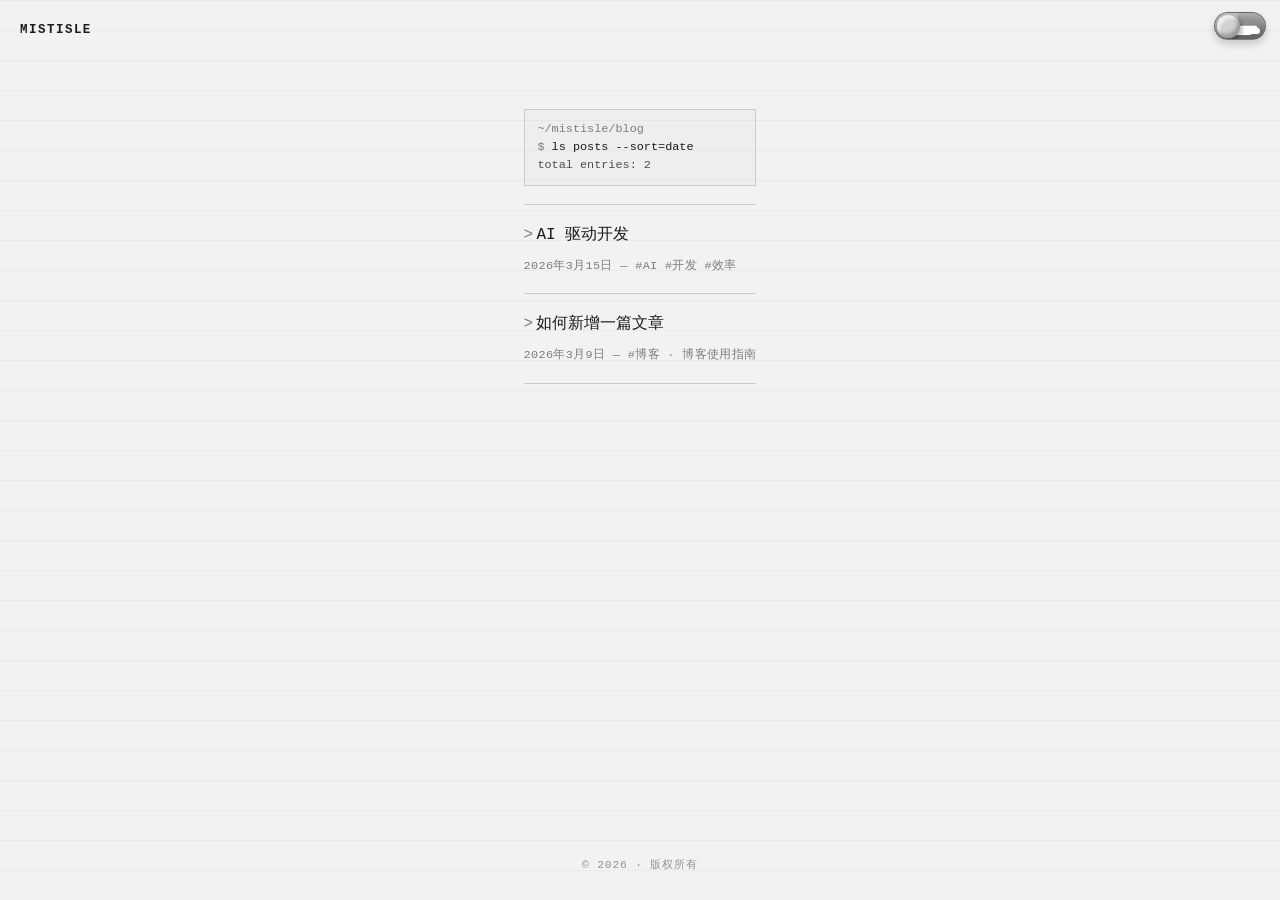
<file: index.html>
<!DOCTYPE html>
<html lang="zh-CN">
<head>
    <meta charset="utf-8"/>
    <meta name="viewport" content="width=device-width, initial-scale=1.0"/>
    <meta name="description" content="MISTISLE 博客，记录设计哲学、技术实践与深度思考。"/>
    <title>MISTISLE</title>
    <link rel="stylesheet" href="./assets/css/style.css"/>
    <link rel="stylesheet" href="./assets/css/theme-terminal.css"/>
    <script type="module" src="./assets/js/main.js"></script>
</head>
<body>
    <div class="app-container">
        <main class="main-container">
            <header class="home-terminal-header" aria-label="博客终端信息">
                <p class="home-terminal-path">~/mistisle/blog</p>
                <p class="home-terminal-command">ls posts --sort=date</p>
                <p class="home-terminal-summary" id="home-terminal-summary">loading entries...</p>
            </header>
            <div id="posts-container" class="article-list" aria-live="polite">
                <p class="loading-text">加载中...</p>
            </div>
        </main>

        <footer class="site-footer">
            <p class="footer-text">© 2026 · 版权所有</p>
        </footer>
    </div>
</body>
</html>
</file>
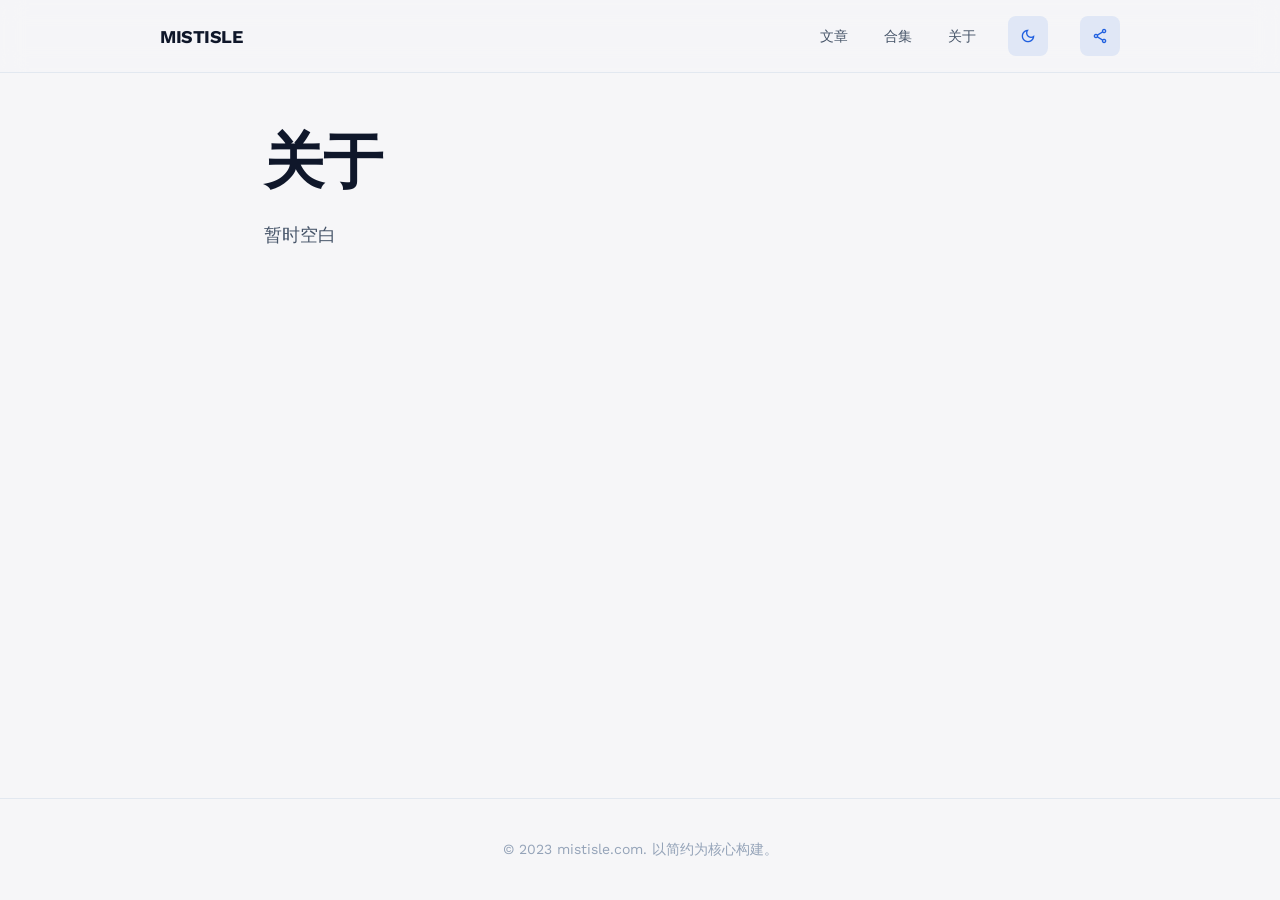
<file: about.html>
<!DOCTYPE html>
<html lang="en">
<head>
    <meta charset="utf-8"/>
    <meta name="viewport" content="width=device-width, initial-scale=1.0"/>
    <title>关于 | MISTISLE</title>
    <link href="https://fonts.googleapis.com/css2?family=Work+Sans:wght@300;400;500;600;700;900&display=swap" rel="stylesheet"/>
    <link href="https://fonts.googleapis.com/css2?family=Material+Symbols+Outlined:wght,FILL@100..700,0..1&display=swap" rel="stylesheet"/>
    <link rel="stylesheet" href="./style.css"/>
</head>
<body>
    <div class="app-container">
        <!-- Navigation Header -->
        <header class="header">
            <div class="header-left">
                <a href="index.html" class="header-logo">MISTISLE</a>
            </div>
            <div class="header-right">
                <nav class="nav-links">
                    <a href="index.html">文章</a>
                    <a href="index.html#collections">合集</a>
                    <a href="about.html">关于</a>
                </nav>
                <button class="icon-button" id="theme-toggle" aria-label="Toggle Theme">
                    <span class="material-icons" id="theme-icon">dark_mode</span>
                </button>
                <button class="icon-button" aria-label="Share">
                    <span class="material-icons">share</span>
                </button>
            </div>
        </header>

        <main class="main-content container">
            <div class="post-layout-content">
                <h1 class="post-title">关于</h1>
                
                <article class="prose">
                    <p>暂时空白</p>
                </article>
            </div>
        </main>

        <!-- Footer -->
        <footer class="footer">
            <p class="footer-text">© 2023 mistisle.com. 以简约为核心构建。</p>
        </footer>
    </div>

    <script src="./main.js" defer></script>
</body>
</html>
</file>
<file: assets/css/style.css>
/* Base styles */
:root {
  --color-primary: #ec5b13;
  --color-primary-rgb: 236, 91, 19;
  --color-paper: #F9F9F7;
  --color-ink: #1A1A1A;
  --color-ink-muted: #6B7280;
  --color-bg-light: #f8f6f6;
  --color-bg-dark: #221610;
  --color-slate-100: #f1f5f9;
  --color-slate-200: #e2e8f0;
  --color-slate-300: #cbd5e1;
  --color-slate-400: #94a3b8;
  --color-slate-500: #64748b;
  --color-slate-600: #475569;
  --color-slate-700: #334155;
  --color-slate-800: #1e293b;
  --color-slate-900: #0f172a;
  --color-white: #ffffff;
  
  --font-family-serif: 'Noto Serif SC', serif;
  --font-family-display: 'Public Sans', sans-serif;
  --font-family-heading: 'Noto Serif SC', serif;
  
  --radius-sm: 0.25rem;
  --radius-md: 0.5rem;
  --radius-lg: 0.75rem;
  --radius-full: 9999px;

  /* Theme variables */
  --bg-color: var(--color-bg-light);
  --text-primary: var(--color-ink);
  --text-secondary: var(--color-ink-muted);
  --text-muted: var(--color-ink-muted);
  --border-color: rgba(0, 0, 0, 0.08);
  --card-bg: var(--color-white);
  --header-bg: transparent;
}

[data-theme="dark"] {
  --color-primary: #ec5b13;
  --color-primary-rgb: 236, 91, 19;
  --bg-color: var(--color-bg-dark);
  --text-primary: #F9F9F7;
  --text-secondary: #9CA3AF;
  --text-muted: #6B7280;
  --border-color: rgba(255, 255, 255, 0.1);
  --card-bg: rgba(255, 255, 255, 0.03);
  --header-bg: transparent;
}

@media (prefers-color-scheme: dark) {
  :root:not([data-theme="light"]) {
    --color-primary: #ec5b13;
    --color-primary-rgb: 236, 91, 19;
    --bg-color: var(--color-bg-dark);
    --text-primary: #F9F9F7;
    --text-secondary: #9CA3AF;
    --text-muted: #6B7280;
    --border-color: rgba(255, 255, 255, 0.1);
    --card-bg: rgba(255, 255, 255, 0.03);
    --header-bg: transparent;
  }
}

/* Reset & Basics */
*, *::before, *::after {
  box-sizing: border-box;
  margin: 0;
  padding: 0;
}

body {
  font-family: var(--font-family-display);
  background-color: var(--bg-color);
  color: var(--text-primary);
  font-variant-ligatures: common-ligatures;
  -webkit-font-smoothing: antialiased;
  -moz-osx-font-smoothing: grayscale;
  line-height: 1.8;
  transition: background-color 0.2s ease, color 0.2s ease;
}

::selection {
  background-color: rgba(var(--color-primary-rgb), 0.3);
}

body.post-page {
  min-height: 100vh;
  display: flex;
  flex-direction: column;
}

body.post-page .post-main {
  flex: 1;
}

a {
  text-decoration: none;
  color: inherit;
  transition: color 0.2s ease-in-out;
}

ul {
  list-style: none;
}

button {
  cursor: pointer;
  border: none;
  background: none;
  font-family: inherit;
}

/* Layout */
.app-container {
  display: flex;
  flex-direction: column;
  min-height: 100vh;
}

/* Homepage - Paper/Ink layout */
.main-container {
  max-width: 680px;
  margin: 0 auto;
  padding: 120px 24px;
  flex: 1;
}

.article-list {
  display: flex;
  flex-direction: column;
  gap: 4rem;
}

.article-card {
  display: flex;
  flex-direction: column;
  gap: 0.5rem;
}

.article-link {
  display: inline-block;
}

.article-link:hover {
  text-decoration: underline;
  text-decoration-thickness: 1px;
  text-underline-offset: 4px;
}

.article-list .article-title {
  font-family: var(--font-family-serif);
  font-size: 1.5rem;
  font-weight: 400;
  line-height: 1.4;
  letter-spacing: 0.02em;
  color: var(--text-primary);
  margin: 0;
  transition: color 0.2s ease;
}

.article-meta-line {
  font-size: 0.875rem;
  color: var(--text-muted);
  margin: 0;
}

.loading-text,
.empty-text {
  color: var(--text-muted);
}

.site-footer {
  padding: 4rem 24px 3rem;
  text-align: center;
}

.site-footer .footer-text {
  font-size: 0.625rem;
  text-transform: uppercase;
  letter-spacing: 0.2em;
  color: var(--text-muted);
  opacity: 0.6;
}

.article-card:hover .article-title,
.article-list .article-link:hover .article-title {
  color: var(--color-primary);
}

.material-symbols-outlined {
  font-family: 'Material Symbols Outlined';
  font-weight: normal;
  font-style: normal;
  font-size: 1.5rem;
  display: inline-block;
  line-height: 1;
  text-transform: none;
  letter-spacing: normal;
  word-wrap: normal;
  white-space: nowrap;
  direction: ltr;
}

.btn {
  display: inline-flex;
  align-items: center;
  justify-content: center;
  height: 2.5rem;
  padding: 0 1rem;
  border-radius: var(--radius-md);
  font-size: 0.875rem;
  font-weight: 600;
  transition: background-color 0.2s ease, box-shadow 0.2s ease;
}

.btn-primary {
  background-color: var(--color-primary);
  color: var(--color-white);
  box-shadow: 0 10px 15px -3px rgba(var(--color-primary-rgb), 0.2), 0 4px 6px -4px rgba(var(--color-primary-rgb), 0.1);
}

.btn-primary:hover {
  background-color: rgba(var(--color-primary-rgb), 0.9);
}

/* Post Detail Specifics - 内容宽度 920px */
.post-main {
  max-width: 920px;
  margin: 0 auto;
  padding: 6rem 1.5rem 8rem;
}

@media (min-width: 768px) {
  .post-main {
    padding-left: 3rem;
    padding-right: 3rem;
  }
}

@media (min-width: 1024px) {
  .post-main {
    padding-left: 5rem;
    padding-right: 5rem;
  }
}

.post-article {
  display: flex;
  flex-direction: column;
}

.post-header {
  text-align: center;
  margin-bottom: 4rem;
}

.post-title {
  font-family: var(--font-family-serif);
  font-size: 1.75rem;
  font-weight: 700;
  letter-spacing: -0.025em;
  line-height: 1.2;
  color: var(--text-primary);
  margin: 0 0 1rem;
  text-align: center;
}

.post-meta #post-subtitle {
  text-transform: none;
  letter-spacing: 0;
}

.post-excerpt {
  display: none;
  margin-top: 2.5rem;
  padding: 1.25rem 1.5rem;
  max-width: 42rem;
  margin-left: auto;
  margin-right: auto;
  border-left: 3px solid var(--color-primary);
  background: rgba(var(--color-primary-rgb), 0.06);
  text-align: left;
}

.post-excerpt-label {
  font-family: var(--font-family-display);
  font-size: 0.75rem;
  font-weight: 700;
  letter-spacing: 0.15em;
  text-transform: uppercase;
  color: var(--color-primary);
  margin: 0 0 0.5rem;
}

.post-excerpt-text {
  font-size: 1rem;
  line-height: 1.8;
  color: var(--text-secondary);
  margin: 0;
}

@media (min-width: 768px) {
  .post-title {
    font-size: 2.25rem;
  }
}

.post-meta {
  display: flex;
  align-items: center;
  justify-content: center;
  gap: 0.5rem;
  font-family: var(--font-family-display);
  font-size: 0.875rem;
  color: var(--text-muted);
  letter-spacing: 0.1em;
  text-transform: uppercase;
}

.post-meta-sep {
  color: var(--color-primary);
}

/* 设计规范：正文 18px / 行高 1.8 */
.article-content.prose {
  font-family: var(--font-family-serif);
  font-size: 1.125rem;
  line-height: 1.8;
  color: var(--text-secondary);
}

/* 设计规范：段落间距 24px */
.article-content.prose p {
  margin-bottom: 1.5rem;
}

/* 禁止中文斜体 - 中文无斜体变体，斜体效果不佳 */
[lang="zh"] em, [lang="zh"] i,
[lang="zh-Hans"] em, [lang="zh-Hans"] i,
[lang="zh-CN"] em, [lang="zh-CN"] i {
  font-style: normal;
}

.post-end-icon {
  margin-top: 5rem;
  display: flex;
  justify-content: center;
}

.post-end-icon .material-symbols-outlined {
  font-size: 1.875rem;
  color: rgba(var(--color-primary-rgb), 0.4);
}

.post-footer {
  border-top: 1px solid var(--border-color);
  padding: 3rem 1.5rem;
}

.post-footer .footer-text {
  max-width: 58rem;
  margin: 0 auto;
  text-align: center;
  font-size: 0.875rem;
  font-weight: 300;
  letter-spacing: 0.1em;
  text-transform: uppercase;
  color: var(--text-muted);
}

.prose {
  font-size: 1.125rem;
  line-height: 1.8;
  color: var(--text-secondary);
}

[data-theme="dark"] .prose {
  color: var(--color-slate-300);
}

@media (prefers-color-scheme: dark) {
  :root:not([data-theme="light"]) .prose {
    color: var(--color-slate-300);
  }
}

/* 标题层级 */
.prose h1 {
  font-family: var(--font-family-serif);
  font-size: 2.25rem;   /* 36px / H1 - Noto Serif SC Bold */
  font-weight: 700;
  letter-spacing: -0.025em;
  line-height: 1.2;
  color: var(--text-primary);
  margin-top: 3rem;
  margin-bottom: 1rem;
}

.prose h1:first-child {
  margin-top: 0;
}

.prose h2 {
  font-family: var(--font-family-serif);
  font-size: 1.75rem;   /* 28px / H2 */
  font-weight: 700;
  letter-spacing: -0.025em;
  line-height: 1.3;
  color: var(--text-primary);
  margin-top: 3rem;
  margin-bottom: 1rem;
}

.prose h3 {
  font-family: var(--font-family-serif);
  font-size: 1.375rem;  /* 22px / H3 */
  font-weight: 600;
  letter-spacing: -0.025em;
  line-height: 1.4;
  color: var(--color-slate-800);
  margin-top: 2.5rem;
  margin-bottom: 1rem;
}

.prose h4 {
  font-family: var(--font-family-serif);
  font-size: 1.125rem;  /* 18px / H4 */
  font-weight: 500;
  letter-spacing: -0.025em;
  line-height: 1.4;
  color: var(--color-slate-700);
  margin-top: 2rem;
  margin-bottom: 0.75rem;
}

.prose h5,
.prose h6 {
  font-family: var(--font-family-serif);
  font-size: 1rem;
  font-weight: 500;
  color: var(--color-slate-600);
  margin-top: 1.5rem;
  margin-bottom: 0.5rem;
}

[data-theme="dark"] .prose h1,
[data-theme="dark"] .prose h2 {
  color: var(--color-slate-100);
}

[data-theme="dark"] .prose h3 {
  color: var(--color-slate-200);
}

[data-theme="dark"] .prose h4 {
  color: var(--color-slate-300);
}

@media (prefers-color-scheme: dark) {
  :root:not([data-theme="light"]) .prose h1,
  :root:not([data-theme="light"]) .prose h2 {
    color: var(--color-slate-100);
  }
  :root:not([data-theme="light"]) .prose h3 {
    color: var(--color-slate-200);
  }
  :root:not([data-theme="light"]) .prose h4 {
    color: var(--color-slate-300);
  }
}

.prose p {
  margin-bottom: 1.5rem;
}

.prose blockquote {
  border-left: 4px solid var(--color-primary);
  padding-left: 1.5rem;
  padding-top: 0.5rem;
  padding-bottom: 0.5rem;
  color: var(--text-secondary);
  background-color: rgba(var(--color-primary-rgb), 0.05);
  border-top-right-radius: var(--radius-md);
  border-bottom-right-radius: var(--radius-md);
  margin: 2.5rem 0;
}

.prose pre {
  background-color: var(--color-slate-900);
  color: var(--color-slate-200);
  padding: 1.5rem;
  border-radius: var(--radius-md);
  font-family: monospace;
  font-size: 0.875rem;
  overflow-x: auto;
  box-shadow: inset 0 2px 4px 0 rgb(0 0 0 / 0.05);
  margin-bottom: 2rem;
}

.prose code {
  font-family: monospace;
}

.prose p code {
  background-color: rgba(0,0,0,0.05);
  padding: 0.2rem 0.4rem;
  border-radius: var(--radius-sm);
  font-size: 0.875em;
}

[data-theme="dark"] .prose p code {
  background-color: rgba(255,255,255,0.1);
}

@media (prefers-color-scheme: dark) {
  :root:not([data-theme="light"]) .prose p code {
    background-color: rgba(255,255,255,0.1);
  }
}

.prose ul {
  list-style-type: disc;
  padding-left: 1.5rem;
  margin-bottom: 2rem;
}

.prose ul li::marker {
  color: var(--color-primary);
}

.prose ol {
  list-style-type: decimal;
  padding-left: 1.75rem;
  margin-bottom: 2rem;
}

.prose ol li::marker {
  color: var(--color-primary);
  font-weight: 600;
}

.prose li {
  margin-bottom: 0.5rem;
}

.site-brand-link {
  position: fixed;
  left: 1.25rem;
  top: 1.25rem;
  z-index: 1000;
  font-family: var(--font-family-display);
  font-size: 0.95rem;
  font-weight: 700;
  letter-spacing: 0.12em;
  color: var(--text-primary);
  border-bottom: 1px solid transparent;
  transition: color 0.2s ease, border-color 0.2s ease;
}

.site-brand-link:hover {
  color: var(--color-primary);
  border-color: rgba(var(--color-primary-rgb), 0.6);
}

.theme-toggle-fixed {
  position: fixed;
  right: 1.25rem;
  top: 1.25rem;
  z-index: 1000;
}

.theme-switch {
  width: 3.25rem;
  height: 1.75rem;
  border-radius: var(--radius-full);
  border: 1px solid rgba(44, 94, 142, 0.38);
  background: linear-gradient(180deg, #5ea6da 0%, #3e7fb6 100%);
  box-shadow: inset 0 0.16rem 0.36rem rgba(255, 255, 255, 0.26), inset 0 -0.22rem 0.4rem rgba(7, 32, 57, 0.3), 0 0.25rem 0.5rem rgba(0, 0, 0, 0.18);
  padding: 0;
  position: relative;
  overflow: hidden;
  transition: background 0.5s ease, border-color 0.5s ease, box-shadow 0.5s ease;
}

.theme-switch[aria-checked="true"] {
  border-color: rgba(27, 36, 70, 0.6);
  background: linear-gradient(180deg, #1f335d 0%, #111d39 100%);
  box-shadow: inset 0 0.14rem 0.3rem rgba(255, 255, 255, 0.1), inset 0 -0.2rem 0.45rem rgba(2, 7, 18, 0.55), 0 0.25rem 0.5rem rgba(0, 0, 0, 0.2);
}

.theme-switch-scene {
  position: absolute;
  inset: 0;
}

.theme-switch-halo {
  position: absolute;
  border-radius: 999px;
  background: rgba(255, 255, 255, 0.16);
  transition: transform 0.55s cubic-bezier(0.56, 1.35, 0.52, 1), opacity 0.4s ease;
}

.theme-switch-halo:nth-child(1) {
  width: 2.55rem;
  height: 2.55rem;
  left: -1.1rem;
  top: -0.78rem;
}

.theme-switch-halo:nth-child(2) {
  width: 3rem;
  height: 3rem;
  left: -1.45rem;
  top: -1.02rem;
  background: rgba(255, 255, 255, 0.09);
}

.theme-switch[aria-checked="true"] .theme-switch-halo {
  opacity: 0;
  transform: translateX(0.75rem);
}

.theme-switch-orb {
  position: absolute;
  top: 0.12rem;
  left: 0.12rem;
  width: 1.46rem;
  height: 1.46rem;
  border-radius: 50%;
  background: #ffca39;
  box-shadow: 0.12rem 0.12rem 0.28rem rgba(0, 0, 0, 0.3), inset -0.18rem -0.24rem 0.24rem rgba(0, 0, 0, 0.25), inset 0.2rem 0.22rem 0.15rem rgba(255, 236, 143, 0.85);
  transition: transform 0.55s cubic-bezier(0.56, 1.35, 0.52, 1), background 0.35s ease, box-shadow 0.35s ease;
}

.theme-switch[aria-checked="true"] .theme-switch-orb {
  transform: translateX(1.5rem);
  background: #d2d8e6;
  box-shadow: 0.12rem 0.12rem 0.28rem rgba(0, 0, 0, 0.36), inset -0.18rem -0.22rem 0.22rem rgba(0, 0, 0, 0.22), inset 0.2rem 0.22rem 0.14rem rgba(255, 255, 255, 0.7);
}

.theme-switch-crater {
  position: absolute;
  border-radius: 50%;
  background: rgba(130, 142, 166, 0.5);
  opacity: 0;
  transition: opacity 0.28s ease;
}

.theme-switch-crater:nth-child(1) {
  width: 0.26rem;
  height: 0.26rem;
  top: 0.35rem;
  left: 0.84rem;
}

.theme-switch-crater:nth-child(2) {
  width: 0.36rem;
  height: 0.36rem;
  top: 0.68rem;
  left: 0.35rem;
}

.theme-switch-crater:nth-child(3) {
  width: 0.24rem;
  height: 0.24rem;
  top: 0.9rem;
  left: 0.92rem;
}

.theme-switch[aria-checked="true"] .theme-switch-crater {
  opacity: 1;
}

.theme-switch-cloud {
  position: absolute;
  left: 1.62rem;
  top: 0.92rem;
  width: 1.2rem;
  height: 0.42rem;
  border-radius: 999px;
  background: rgba(255, 255, 255, 0.95);
  box-shadow: -0.5rem 0.06rem 0 0 rgba(255, 255, 255, 0.95), -0.15rem -0.14rem 0 0 rgba(255, 255, 255, 0.98);
  transition: transform 0.45s ease, opacity 0.35s ease;
}

.theme-switch[aria-checked="true"] .theme-switch-cloud {
  opacity: 0;
  transform: translateY(0.18rem) scale(0.9);
}

.theme-switch-stars {
  position: absolute;
  inset: 0;
  opacity: 0;
  transition: opacity 0.35s ease;
}

.theme-switch-star {
  position: absolute;
  width: 0.18rem;
  height: 0.18rem;
  border-radius: 999px;
  background: #fff;
  box-shadow: 0 0 0.2rem rgba(255, 255, 255, 0.6);
  animation: theme-star-twinkle 1.9s ease-in-out infinite alternate;
}

.theme-switch-star:nth-child(1) {
  top: 0.36rem;
  left: 1.9rem;
}

.theme-switch-star:nth-child(2) {
  top: 0.66rem;
  left: 2.45rem;
  animation-duration: 2.2s;
}

.theme-switch-star:nth-child(3) {
  top: 1.02rem;
  left: 2rem;
  animation-duration: 1.6s;
}

.theme-switch[aria-checked="true"] .theme-switch-stars {
  opacity: 1;
}

.theme-switch:focus-visible {
  outline: none;
  border-color: rgba(var(--color-primary-rgb), 0.65);
  box-shadow: 0 0 0 3px rgba(var(--color-primary-rgb), 0.2);
}

@keyframes theme-star-twinkle {
  from {
    transform: scale(0.85);
    opacity: 0.55;
  }
  to {
    transform: scale(1);
    opacity: 1;
  }
}

@media (max-width: 640px) {
  .site-brand-link {
    left: 0.875rem;
    top: 0.875rem;
  }

  .theme-toggle-fixed {
    right: 0.875rem;
    top: 0.875rem;
  }
}
</file>
<file: assets/css/theme-terminal.css>
/* Terminal style refresh */
:root {
  --color-primary: #121212;
  --color-primary-rgb: 18, 18, 18;
  --color-bg-light: #f2f2f2;
  --color-bg-dark: #0c0c0c;
  --text-secondary: #4e4e4e;
  --text-muted: #7d7d7d;
  --border-color: rgba(0, 0, 0, 0.16);
  --card-bg: #f7f7f7;
}

[data-theme="dark"] {
  --color-primary: #efefef;
  --color-primary-rgb: 239, 239, 239;
  --bg-color: #0c0c0c;
  --text-primary: #efefef;
  --text-secondary: #b8b8b8;
  --text-muted: #8e8e8e;
  --border-color: rgba(255, 255, 255, 0.18);
  --card-bg: #141414;
}

@media (prefers-color-scheme: dark) {
  :root:not([data-theme="light"]) {
    --color-primary: #efefef;
    --color-primary-rgb: 239, 239, 239;
    --bg-color: #0c0c0c;
    --text-primary: #efefef;
    --text-secondary: #b8b8b8;
    --text-muted: #8e8e8e;
    --border-color: rgba(255, 255, 255, 0.18);
    --card-bg: #141414;
  }
}

body {
  font-family: ui-monospace, SFMono-Regular, Menlo, Monaco, Consolas, "Liberation Mono", monospace;
  line-height: 1.65;
  background-image: linear-gradient(to bottom, rgba(0, 0, 0, 0.03) 1px, transparent 1px);
  background-size: 100% 30px;
}

[data-theme="dark"] body {
  background-image: linear-gradient(to bottom, rgba(255, 255, 255, 0.045) 1px, transparent 1px);
}

@media (prefers-color-scheme: dark) {
  :root:not([data-theme="light"]) body {
    background-image: linear-gradient(to bottom, rgba(255, 255, 255, 0.045) 1px, transparent 1px);
  }
}

.main-container {
  max-width: 920px;
  padding: 6.8rem 1.25rem 2.5rem;
}

.home-terminal-header {
  margin-bottom: 1.1rem;
  padding: 0.7rem 0.8rem;
  border: 1px solid var(--border-color);
  background: rgba(0, 0, 0, 0.015);
}

[data-theme="dark"] .home-terminal-header {
  background: rgba(255, 255, 255, 0.02);
}

.home-terminal-path,
.home-terminal-command,
.home-terminal-summary {
  font-size: 0.74rem;
  line-height: 1.5;
}

.home-terminal-path {
  color: var(--text-muted);
}

.home-terminal-command {
  color: var(--text-primary);
}

.home-terminal-command::before {
  content: "$ ";
  color: var(--text-muted);
}

.home-terminal-summary {
  color: var(--text-secondary);
}

.article-list {
  gap: 0;
  border-top: 1px solid var(--border-color);
}

.article-card {
  gap: 0.55rem;
  padding: 1.05rem 0;
  border-bottom: 1px solid var(--border-color);
}

.article-link {
  display: inline-flex;
  align-items: center;
}

.article-link::before {
  content: "> ";
  color: var(--text-muted);
  margin-right: 0.2rem;
}

.article-list .article-title {
  font-family: inherit;
  font-size: 1rem;
  font-weight: 500;
  letter-spacing: 0;
  line-height: 1.4;
}

.article-card:hover .article-title,
.article-list .article-link:hover .article-title {
  color: var(--text-primary);
  text-decoration: underline;
  text-underline-offset: 2px;
}

.article-meta-line {
  font-size: 0.74rem;
  letter-spacing: 0.03em;
}

.loading-text,
.empty-text {
  padding: 0.9rem 0;
  font-size: 0.78rem;
  color: var(--text-muted);
}

.site-footer {
  padding: 1.6rem 1.25rem;
}

.site-footer .footer-text,
.post-footer .footer-text {
  font-size: 0.7rem;
  letter-spacing: 0.08em;
  opacity: 0.8;
}

.post-main {
  max-width: 920px;
  padding: 6.2rem 1.25rem 3rem;
}

.post-header {
  text-align: left;
  margin-bottom: 2rem;
  padding-bottom: 1rem;
  border-bottom: 1px solid var(--border-color);
}

.post-title {
  font-family: inherit;
  font-size: clamp(1.1rem, 2.6vw, 1.4rem);
  font-weight: 600;
  letter-spacing: 0;
  line-height: 1.45;
  text-align: left;
  margin-bottom: 0.6rem;
}

.post-meta {
  justify-content: flex-start;
  font-family: inherit;
  font-size: 0.72rem;
  letter-spacing: 0.06em;
}

.post-meta-sep {
  color: var(--text-muted);
}

.post-excerpt {
  margin-top: 1rem;
  border-left: 1px solid var(--border-color);
  background: transparent;
  padding: 0.6rem 0 0.6rem 0.8rem;
}

.post-excerpt-label {
  font-family: inherit;
  font-size: 0.72rem;
  letter-spacing: 0.08em;
  color: var(--text-muted);
}

.post-excerpt-text {
  font-size: 0.92rem;
}

.article-content.prose,
.prose {
  font-family: inherit;
  font-size: 0.95rem;
  line-height: 1.72;
  color: var(--text-primary);
}

.prose h1,
.prose h2,
.prose h3,
.prose h4,
.prose h5,
.prose h6 {
  font-family: inherit;
  color: var(--text-primary);
  font-weight: 600;
  letter-spacing: 0;
}

.prose h1 {
  font-size: 1.14rem;
  margin-top: 1.6rem;
  margin-bottom: 0.6rem;
}

.prose h2 {
  font-size: 1.07rem;
  margin-top: 1.5rem;
  margin-bottom: 0.5rem;
}

.prose h3,
.prose h4,
.prose h5,
.prose h6 {
  font-size: 1rem;
  margin-top: 1.35rem;
  margin-bottom: 0.45rem;
}

.prose p {
  margin-bottom: 0.9rem;
}

.prose blockquote {
  border-left: 1px solid var(--border-color);
  background: transparent;
  border-radius: 0;
  padding: 0 0 0 0.8rem;
  margin: 1rem 0;
  color: var(--text-secondary);
}

.prose pre {
  border-radius: 0;
  box-shadow: none;
  border: 1px solid var(--border-color);
  padding: 1rem;
}

.prose p code {
  border: 1px solid var(--border-color);
  border-radius: 0;
  background: transparent;
}

.prose ul li::marker,
.prose ol li::marker {
  color: var(--text-muted);
}

.site-brand-link {
  font-family: inherit;
  font-size: 0.78rem;
  font-weight: 600;
  letter-spacing: 0.12em;
  text-transform: uppercase;
}

.site-brand-link:hover {
  opacity: 0.68;
}

.theme-toggle-fixed {
  top: 0.75rem;
  right: 0.9rem;
}

.theme-switch {
  filter: grayscale(1) contrast(1.08);
}

@media (max-width: 768px) {
  body {
    background-size: 100% 26px;
  }

  .main-container {
    padding: 5.8rem 1rem 2rem;
  }

  .home-terminal-header {
    padding: 0.6rem 0.65rem;
  }

  .post-main {
    padding: 5.4rem 1rem 2.6rem;
  }

  .post-title {
    font-size: 1.06rem;
  }
}
</file>
<file: style.css>
/* Base styles */
:root {
  --color-primary: #2060df;
  --color-primary-rgb: 32, 96, 223;
  --color-bg-light: #f6f6f8;
  --color-bg-dark: #111621;
  --color-slate-100: #f1f5f9;
  --color-slate-200: #e2e8f0;
  --color-slate-300: #cbd5e1;
  --color-slate-400: #94a3b8;
  --color-slate-500: #64748b;
  --color-slate-600: #475569;
  --color-slate-700: #334155;
  --color-slate-800: #1e293b;
  --color-slate-900: #0f172a;
  --color-white: #ffffff;
  
  --font-family-display: 'Work Sans', sans-serif;
  
  --radius-sm: 0.25rem;
  --radius-md: 0.5rem;
  --radius-lg: 0.75rem;
  --radius-full: 9999px;

  /* Theme variables */
  --bg-color: var(--color-bg-light);
  --text-primary: var(--color-slate-900);
  --text-secondary: var(--color-slate-600);
  --text-muted: var(--color-slate-400);
  --border-color: var(--color-slate-200);
  --card-bg: var(--color-white);
  --header-bg: rgba(246, 246, 248, 0.8);
  --button-hover: var(--color-slate-300);
  --button-default: var(--color-slate-200);
}

[data-theme="dark"] {
  --bg-color: var(--color-bg-dark);
  --text-primary: var(--color-slate-100);
  --text-secondary: var(--color-slate-400);
  --text-muted: var(--color-slate-500);
  --border-color: var(--color-slate-800);
  --card-bg: rgba(15, 23, 42, 0.5); /* translucent slate-900 */
  --header-bg: rgba(17, 22, 33, 0.8);
  --button-hover: var(--color-slate-700);
  --button-default: var(--color-slate-800);
}

@media (prefers-color-scheme: dark) {
  :root:not([data-theme="light"]) {
    --bg-color: var(--color-bg-dark);
    --text-primary: var(--color-slate-100);
    --text-secondary: var(--color-slate-400);
    --text-muted: var(--color-slate-500);
    --border-color: var(--color-slate-800);
    --card-bg: rgba(15, 23, 42, 0.5); /* translucent slate-900 */
    --header-bg: rgba(17, 22, 33, 0.8);
    --button-hover: var(--color-slate-700);
    --button-default: var(--color-slate-800);
  }
}

/* Reset & Basics */
*, *::before, *::after {
  box-sizing: border-box;
  margin: 0;
  padding: 0;
}

body {
  font-family: var(--font-family-display);
  background-color: var(--bg-color);
  color: var(--text-primary);
  -webkit-font-smoothing: antialiased;
  -moz-osx-font-smoothing: grayscale;
  line-height: 1.5;
  transition: background-color 0.2s ease, color 0.2s ease;
}

a {
  text-decoration: none;
  color: inherit;
  transition: color 0.2s ease;
}

ul {
  list-style: none;
}

button {
  cursor: pointer;
  border: none;
  background: none;
  font-family: inherit;
}

/* Layout */
.app-container {
  display: flex;
  flex-direction: column;
  min-height: 100vh;
}

.container {
  width: 100%;
  max-width: 1024px;
  margin: 0 auto;
  padding: 0 1.5rem;
}

/* Header */
.header {
  position: sticky;
  top: 0;
  z-index: 50;
  display: flex;
  align-items: center;
  justify-content: space-between;
  padding: 1rem 1.5rem;
  background-color: var(--header-bg);
  backdrop-filter: blur(12px);
  -webkit-backdrop-filter: blur(12px);
  border-bottom: 1px solid var(--border-color);
}

@media (min-width: 768px) {
  .header {
    padding-left: 10rem;
    padding-right: 10rem;
  }
}

.header-logo {
  font-size: 1.125rem;
  font-weight: 700;
  letter-spacing: -0.025em;
}

.header-right {
  display: flex;
  align-items: center;
  gap: 2rem;
}

.nav-links {
  display: none;
  align-items: center;
  gap: 2.25rem;
}

@media (min-width: 768px) {
  .nav-links {
    display: flex;
  }
}

.nav-links a {
  font-size: 0.875rem;
  font-weight: 500;
  color: var(--text-secondary);
}

.nav-links a:hover {
  color: var(--color-primary);
}

.icon-button {
  display: flex;
  align-items: center;
  justify-content: center;
  width: 2.5rem;
  height: 2.5rem;
  border-radius: var(--radius-md);
  background-color: rgba(var(--color-primary-rgb), 0.1);
  color: var(--color-primary);
  transition: background-color 0.2s ease;
}

[data-theme="dark"] .icon-button {
    background-color: rgba(var(--color-primary-rgb), 0.2);
}

@media (prefers-color-scheme: dark) {
    :root:not([data-theme="light"]) .icon-button {
        background-color: rgba(var(--color-primary-rgb), 0.2);
    }
}

.icon-button:hover {
  background-color: rgba(var(--color-primary-rgb), 0.2);
}

/* Main Content */
.main-content {
  flex: 1;
  padding-top: 1rem;
  padding-bottom: 3rem;
}

/* Hero Section */
.hero {
  margin-bottom: 4rem;
}

.hero-title {
  font-size: 2.25rem;
  line-height: 2.5rem;
  font-weight: 700;
  letter-spacing: -0.025em;
  margin-bottom: 1rem;
}

@media (min-width: 640px) {
  .hero-title {
    font-size: 3rem;
    line-height: 1;
  }
}

@media (min-width: 1024px) {
  .hero-title {
    font-size: 3.75rem;
    line-height: 1;
  }
}

.text-primary {
  color: var(--color-primary);
}

.hero-description {
  max-width: 42rem;
  font-size: 1.125rem;
  line-height: 1.625;
  color: var(--text-secondary);
}

/* Grid Layout */
.content-grid {
  display: grid;
  grid-template-columns: 1fr;
  gap: 4rem;
  position: relative;
}

@media (min-width: 1024px) {
  .content-grid {
    grid-template-columns: repeat(12, 1fr);
  }
}

.articles-section {
  display: flex;
  flex-direction: column;
  gap: 4rem;
}

@media (min-width: 1024px) {
  .articles-section {
    grid-column: span 8 / span 8;
  }
}

.sidebar-section {
  display: flex;
  flex-direction: column;
  gap: 3rem;
}

@media (min-width: 1024px) {
  .sidebar-section {
    grid-column: span 4 / span 4;
    position: sticky;
    top: 8rem;
    align-self: start;
  }
}

/* Article Entry */
.article-card {
  display: flex;
  flex-direction: column;
  gap: 0.5rem;
}

.article-date {
  font-size: 0.875rem;
  font-weight: 500;
  color: var(--text-muted);
}

.article-title {
  font-size: 1.5rem;
  line-height: 2rem;
  font-weight: 700;
  color: var(--text-primary);
  transition: color 0.2s ease;
}

.article-card:hover .article-title {
  color: var(--color-primary);
}

.article-excerpt {
  margin-top: 0.5rem;
  color: var(--text-secondary);
  line-height: 1.625;
}

.article-read-more {
  margin-top: 1rem;
  display: inline-flex;
  align-items: center;
  font-size: 0.875rem;
  font-weight: 700;
  color: var(--color-primary);
}

.article-card:hover .article-read-more {
  text-decoration: underline;
}

.material-icons {
  font-family: 'Material Symbols Outlined';
  font-weight: normal;
  font-style: normal;
  font-size: 18px; /* Preferred icon size */
  display: inline-block;
  line-height: 1;
  text-transform: none;
  letter-spacing: normal;
  word-wrap: normal;
  white-space: nowrap;
  direction: ltr;
}

/* Pagination */
.pagination {
  padding-top: 2rem;
  display: flex;
  align-items: center;
  gap: 1rem;
}

.btn {
  display: inline-flex;
  align-items: center;
  justify-content: center;
  height: 2.5rem;
  padding: 0 1rem;
  border-radius: var(--radius-md);
  font-size: 0.875rem;
  font-weight: 600;
  transition: background-color 0.2s ease, box-shadow 0.2s ease;
}

.btn-secondary {
  background-color: var(--button-default);
  color: var(--text-primary);
}

.btn-secondary:hover {
  background-color: var(--button-hover);
}

.btn-primary {
  background-color: var(--color-primary);
  color: var(--color-white);
  box-shadow: 0 10px 15px -3px rgba(32, 96, 223, 0.2), 0 4px 6px -4px rgba(32, 96, 223, 0.1);
}

.btn-primary:hover {
  background-color: rgba(var(--color-primary-rgb), 0.9);
}

/* Widgets */
.widget {
  border-radius: var(--radius-lg);
  border: 1px solid var(--border-color);
  padding: 1.5rem;
  background-color: var(--card-bg);
}

.widget-title {
  font-size: 0.875rem;
  font-weight: 700;
  text-transform: uppercase;
  letter-spacing: 0.1em;
  margin-bottom: 1rem;
}

.author-profile {
  display: flex;
  align-items: center;
  gap: 1rem;
  margin-bottom: 1rem;
}

.author-avatar {
  width: 3rem;
  height: 3rem;
  border-radius: var(--radius-full);
  object-fit: cover;
}

.author-name {
  font-size: 1rem;
  font-weight: 700;
}

.author-title {
  font-size: 0.75rem;
  color: var(--text-muted);
}

.author-bio {
  font-size: 0.875rem;
  color: var(--text-secondary);
  line-height: 1.625;
}

/* Newsletter Widget */
.widget-newsletter {
  background-color: rgba(var(--color-primary-rgb), 0.05);
  border-color: rgba(var(--color-primary-rgb), 0.1);
}

.widget-newsletter .widget-title {
  color: var(--color-primary);
}

.newsletter-desc {
  font-size: 0.875rem;
  color: var(--text-primary); /* Slate-700 equivalent */
  margin-bottom: 1rem;
}

.newsletter-form {
  display: flex;
  flex-direction: column;
  gap: 0.75rem;
}

.input-field {
  width: 100%;
  border-radius: var(--radius-md);
  border: 1px solid var(--border-color);
  background-color: var(--color-white);
  padding: 0.625rem 1rem;
  font-size: 0.875rem;
  font-family: inherit;
  color: var(--color-slate-900);
}

[data-theme="dark"] .input-field {
  background-color: var(--color-slate-900);
  border-color: var(--color-slate-700);
  color: var(--color-slate-100);
}

@media (prefers-color-scheme: dark) {
  :root:not([data-theme="light"]) .input-field {
    background-color: var(--color-slate-900);
    border-color: var(--color-slate-700);
    color: var(--color-slate-100);
  }
}

.input-field:focus {
  outline: none;
  box-shadow: 0 0 0 2px rgba(var(--color-primary-rgb), 0.2);
}

.btn-block {
  width: 100%;
}

/* Categories Widget */
.categories-list,
.collections-list {
  display: flex;
  flex-direction: column;
  gap: 0.75rem;
}

.category-item {
  display: flex;
  align-items: center;
  justify-content: space-between;
  font-size: 0.875rem;
  transition: color 0.2s ease;
}

.category-item:hover .category-name {
  color: var(--color-primary);
}

.category-name {
  color: var(--text-secondary);
  transition: color 0.2s ease;
  display: flex;
  align-items: center;
}

.category-count {
  font-size: 0.75rem;
  color: var(--text-muted);
}

/* Article meta styles */
.article-meta {
  display: flex;
  align-items: center;
  gap: 0.5rem;
  flex-wrap: wrap;
}

.article-category,
.article-collection {
  font-size: 0.875rem;
  font-weight: 500;
}

.article-category a {
  color: var(--text-secondary);
}

.article-collection a {
  color: var(--color-primary);
}

/* Footer */
.footer {
  border-top: 1px solid var(--border-color);
  padding: 2.5rem 0;
  text-align: center;
}

.footer-text {
  color: var(--text-muted);
  font-size: 0.875rem;
}

/* Post Detail Specifics */
.post-layout-content {
  max-width: 800px;
  margin: 0 auto;
  padding: 2.5rem 1.5rem;
}

.post-meta {
  display: flex;
  align-items: center;
  gap: 0.5rem;
  font-size: 0.875rem;
  font-weight: 500;
  color: var(--text-muted);
  margin-bottom: 1rem;
  flex-wrap: wrap; /* allow wrapping on small screens */
}

.post-title {
  font-size: 2.25rem;
  font-weight: 900;
  line-height: 1.1;
  letter-spacing: -0.025em;
  margin-bottom: 1.5rem;
}

@media (min-width: 768px) {
  .post-title {
    font-size: 3.75rem;
  }
}

.post-subtitle {
  font-size: 1.25rem;
  color: var(--text-secondary);
  line-height: 1.625;
  margin-bottom: 2.5rem;
}

.post-hero-image {
  width: 100%;
  aspect-ratio: 16 / 9;
  background-position: center;
  background-size: cover;
  background-repeat: no-repeat;
  border-radius: var(--radius-lg);
  box-shadow: 0 25px 50px -12px rgba(var(--color-primary-rgb), 0.05);
  margin-bottom: 3rem;
}

.prose {
  font-size: 1.125rem;
  line-height: 1.75;
  color: var(--text-secondary);
}

[data-theme="dark"] .prose {
  color: var(--color-slate-300);
}

@media (prefers-color-scheme: dark) {
  :root:not([data-theme="light"]) .prose {
    color: var(--color-slate-300);
  }
}

.prose h2 {
  font-size: 1.875rem;
  font-weight: 700;
  color: var(--text-primary);
  margin-top: 3rem;
  margin-bottom: 1rem;
}

.prose h3 {
  font-size: 1.5rem;
  font-weight: 700;
  color: var(--text-primary);
  margin-top: 2.5rem;
  margin-bottom: 1rem;
}

.prose p {
  margin-bottom: 1.5rem;
}

.prose blockquote {
  border-left: 4px solid var(--color-primary);
  padding-left: 1.5rem;
  padding-top: 0.5rem;
  padding-bottom: 0.5rem;
  font-style: italic;
  color: var(--text-secondary);
  background-color: rgba(var(--color-primary-rgb), 0.05);
  border-top-right-radius: var(--radius-md);
  border-bottom-right-radius: var(--radius-md);
  margin: 2.5rem 0;
}

.prose pre {
  background-color: var(--color-slate-900);
  color: var(--color-slate-200);
  padding: 1.5rem;
  border-radius: var(--radius-md);
  font-family: monospace;
  font-size: 0.875rem;
  overflow-x: auto;
  box-shadow: inset 0 2px 4px 0 rgb(0 0 0 / 0.05);
  margin-bottom: 2rem;
}

.prose code {
  font-family: monospace;
}

.prose p code {
  background-color: rgba(0,0,0,0.05);
  padding: 0.2rem 0.4rem;
  border-radius: var(--radius-sm);
  font-size: 0.875em;
}

[data-theme="dark"] .prose p code {
  background-color: rgba(255,255,255,0.1);
}

@media (prefers-color-scheme: dark) {
  :root:not([data-theme="light"]) .prose p code {
    background-color: rgba(255,255,255,0.1);
  }
}

.prose ul {
  list-style-type: disc;
  padding-left: 1.5rem;
  margin-bottom: 2rem;
}

.prose ul::marker {
  color: var(--color-primary);
}

.prose li {
  margin-bottom: 0.5rem;
}

/* Post Navigation (Next/Prev) */
.post-navigation {
  margin-top: 5rem;
  border-top: 1px solid var(--border-color);
  padding-top: 3rem;
  display: flex;
  flex-direction: column;
  gap: 1.5rem;
}

@media (min-width: 768px) {
  .post-navigation {
    flex-direction: row;
  }
}

.post-nav-card {
  flex: 1;
  padding: 1.5rem;
  border-radius: var(--radius-lg);
  border: 1px solid var(--border-color);
  background-color: var(--card-bg);
  transition: all 0.2s ease;
  display: flex;
  flex-direction: column;
}

.post-nav-card:hover {
  border-color: var(--color-primary);
}

.post-nav-card.text-right {
  text-align: right;
  align-items: flex-end;
}

.nav-card-label {
  font-size: 0.75rem;
  font-weight: 700;
  text-transform: uppercase;
  letter-spacing: 0.1em;
  color: var(--text-muted);
  margin-bottom: 0.5rem;
  display: flex;
  align-items: center;
  gap: 0.5rem;
}

.post-nav-card.text-right .nav-card-label {
  justify-content: flex-end;
}

.nav-card-title {
  font-weight: 700;
  color: var(--text-primary);
  transition: color 0.2s ease;
}

.post-nav-card:hover .nav-card-title {
  color: var(--color-primary);
}

.mx-2 { margin-left: 0.5rem; margin-right: 0.5rem; }
.ml-1 { margin-left: 0.25rem; }
</file>
